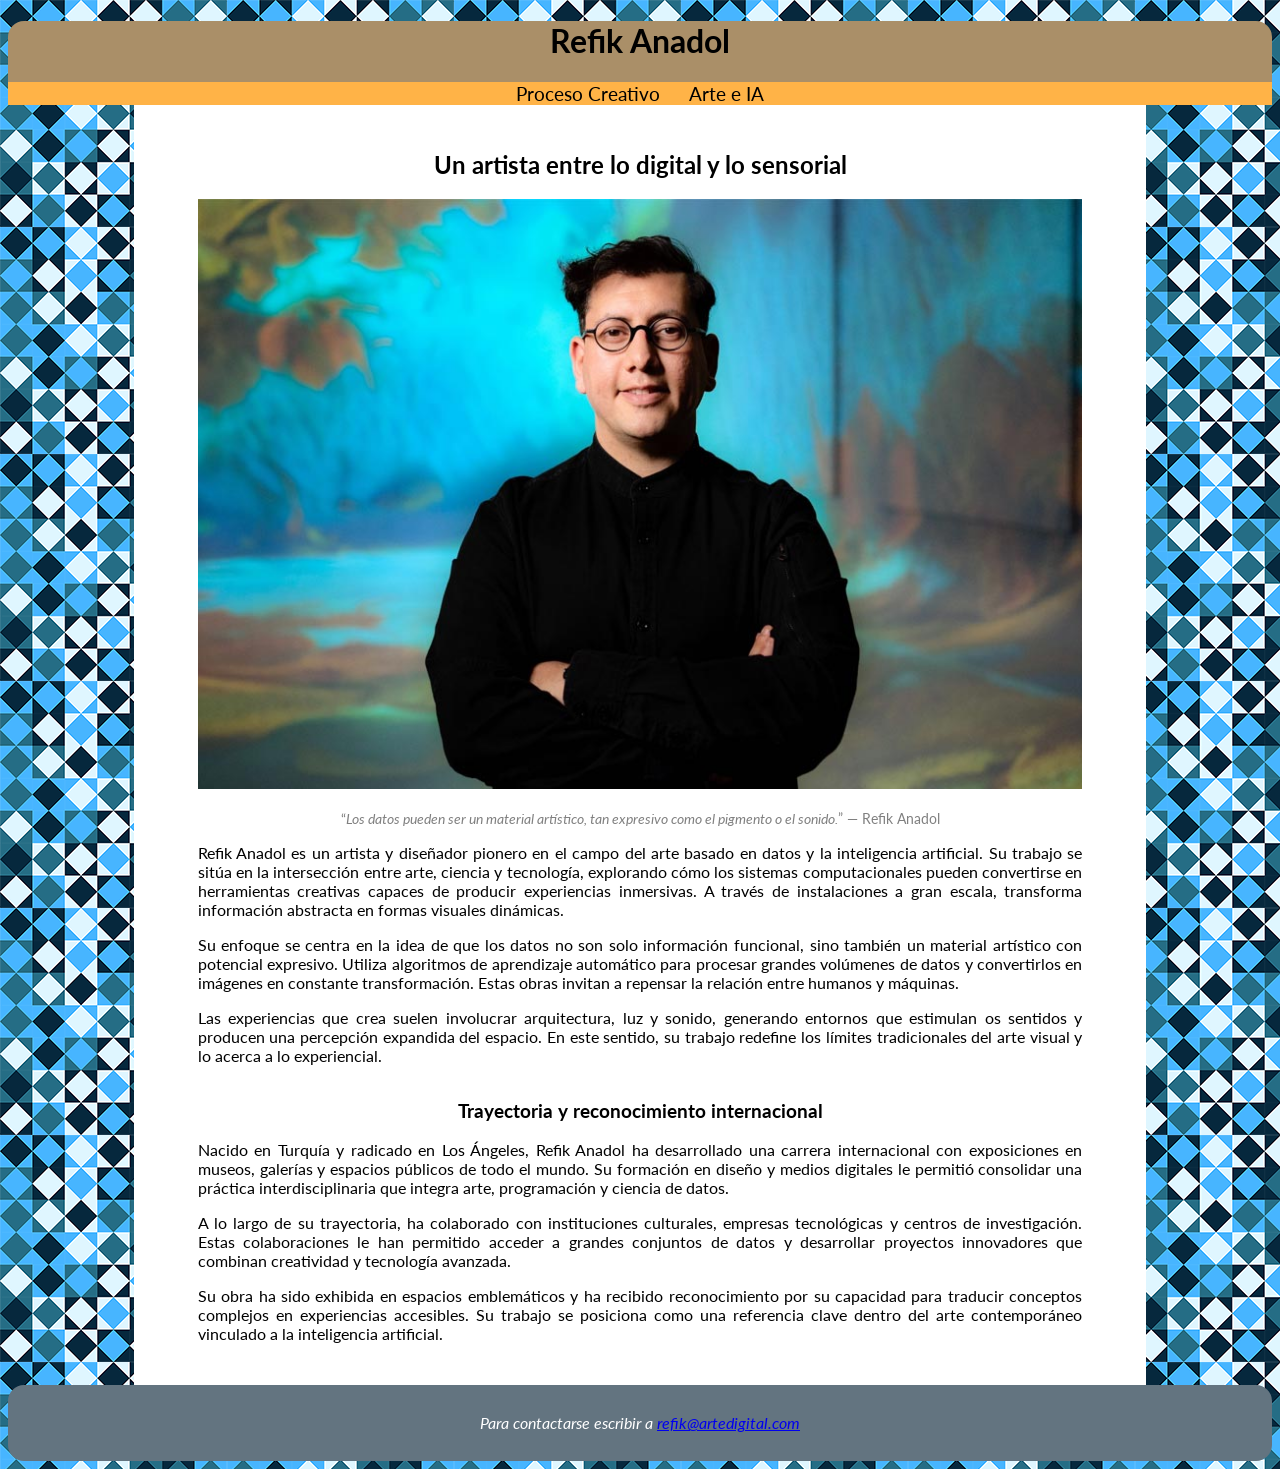
<file: index.html>
<!DOCTYPE html>
<html lang="es">
    <head>
        <meta charset="UTF-8">
        <title>Refik Anadol</title>
        <link rel="preconnect" href="https://fonts.googleapis.com">
        <link rel="preconnect" href="https://fonts.gstatic.com" crossorigin>
        <link href="https://fonts.googleapis.com/css2?family=Lato:ital,wght@0,100;0,300;0,400;0,700;0,900;1,100;1,300;1,400;1,700;1,900&display=swap" 
        rel="stylesheet">
        <link rel="stylesheet" href="css/estilos.css">
    </head>
    <body>
        <header>
            <h1>Refik Anadol</h1>
            <nav>
                <ul>
                    <li><a href="procesocreativo.html">Proceso Creativo</a></li>
                    <li><a href="arteeia.html">Arte e IA</a></li>
                </ul>
            </nav>
        </header>
        <main>
            <article>
                <h1>Un artista entre lo digital y lo sensorial</h1>
                <div>
                    <img class="imgHorizontales" src="img/anadol-1.jpg" alt="foto de Refik Anadol">
                    <p class="textoCentrado">
                        <span class="cita"><q><i>Los datos pueden ser un material artístico, tan expresivo como el pigmento o el sonido.</i></q> — Refik Anadol</span>
                    </p>
                </div>
                <p>
                    Refik Anadol es un artista y diseñador pionero en el campo del arte basado en datos y la inteligencia 
                    artificial. Su trabajo se sitúa en la intersección entre arte, ciencia y tecnología, explorando cómo 
                    los sistemas computacionales pueden convertirse en herramientas creativas capaces de producir 
                    experiencias inmersivas. A través de instalaciones a gran escala, transforma información abstracta 
                    en formas visuales dinámicas.
                </p>
                <p>
                    Su enfoque se centra en la idea de que los datos no son solo información funcional, sino también un 
                    material artístico con potencial expresivo. Utiliza algoritmos de aprendizaje automático para procesar 
                    grandes volúmenes de datos y convertirlos en imágenes en constante transformación. Estas obras invitan 
                    a repensar la relación entre humanos y máquinas.
                </p>
                <p>
                    Las experiencias que crea suelen involucrar arquitectura, luz y sonido, generando entornos que estimulan 
                    os sentidos y producen una percepción expandida del espacio. En este sentido, su trabajo redefine los 
                    límites tradicionales del arte visual y lo acerca a lo experiencial.
                </p>
                <hr>
                <h3>Trayectoria y reconocimiento internacional</h3>
                <p>
                    Nacido en Turquía y radicado en Los Ángeles, Refik Anadol ha desarrollado una carrera internacional con 
                    exposiciones en museos, galerías y espacios públicos de todo el mundo. Su formación en diseño y medios 
                    digitales le permitió consolidar una práctica interdisciplinaria que integra arte, programación y 
                    ciencia de datos.
                </p>
                <p>
                    A lo largo de su trayectoria, ha colaborado con instituciones culturales, empresas tecnológicas y 
                    centros de investigación. Estas colaboraciones le han permitido acceder a grandes conjuntos de datos y 
                    desarrollar proyectos innovadores que combinan creatividad y tecnología avanzada.
                </p>
                <p>
                    Su obra ha sido exhibida en espacios emblemáticos y ha recibido reconocimiento por su capacidad para 
                    traducir conceptos complejos en experiencias accesibles. Su trabajo se posiciona como una referencia 
                    clave dentro del arte contemporáneo vinculado a la inteligencia artificial.
                </p>
            </article>
        </main>
        <footer>
            <address>
                <p>
                    Para contactarse escribir a <a href="mailto:refik@artedigital.com">refik@artedigital.com</a>
                </p>
            </address>
        </footer>
    </body>



</html>
</file>
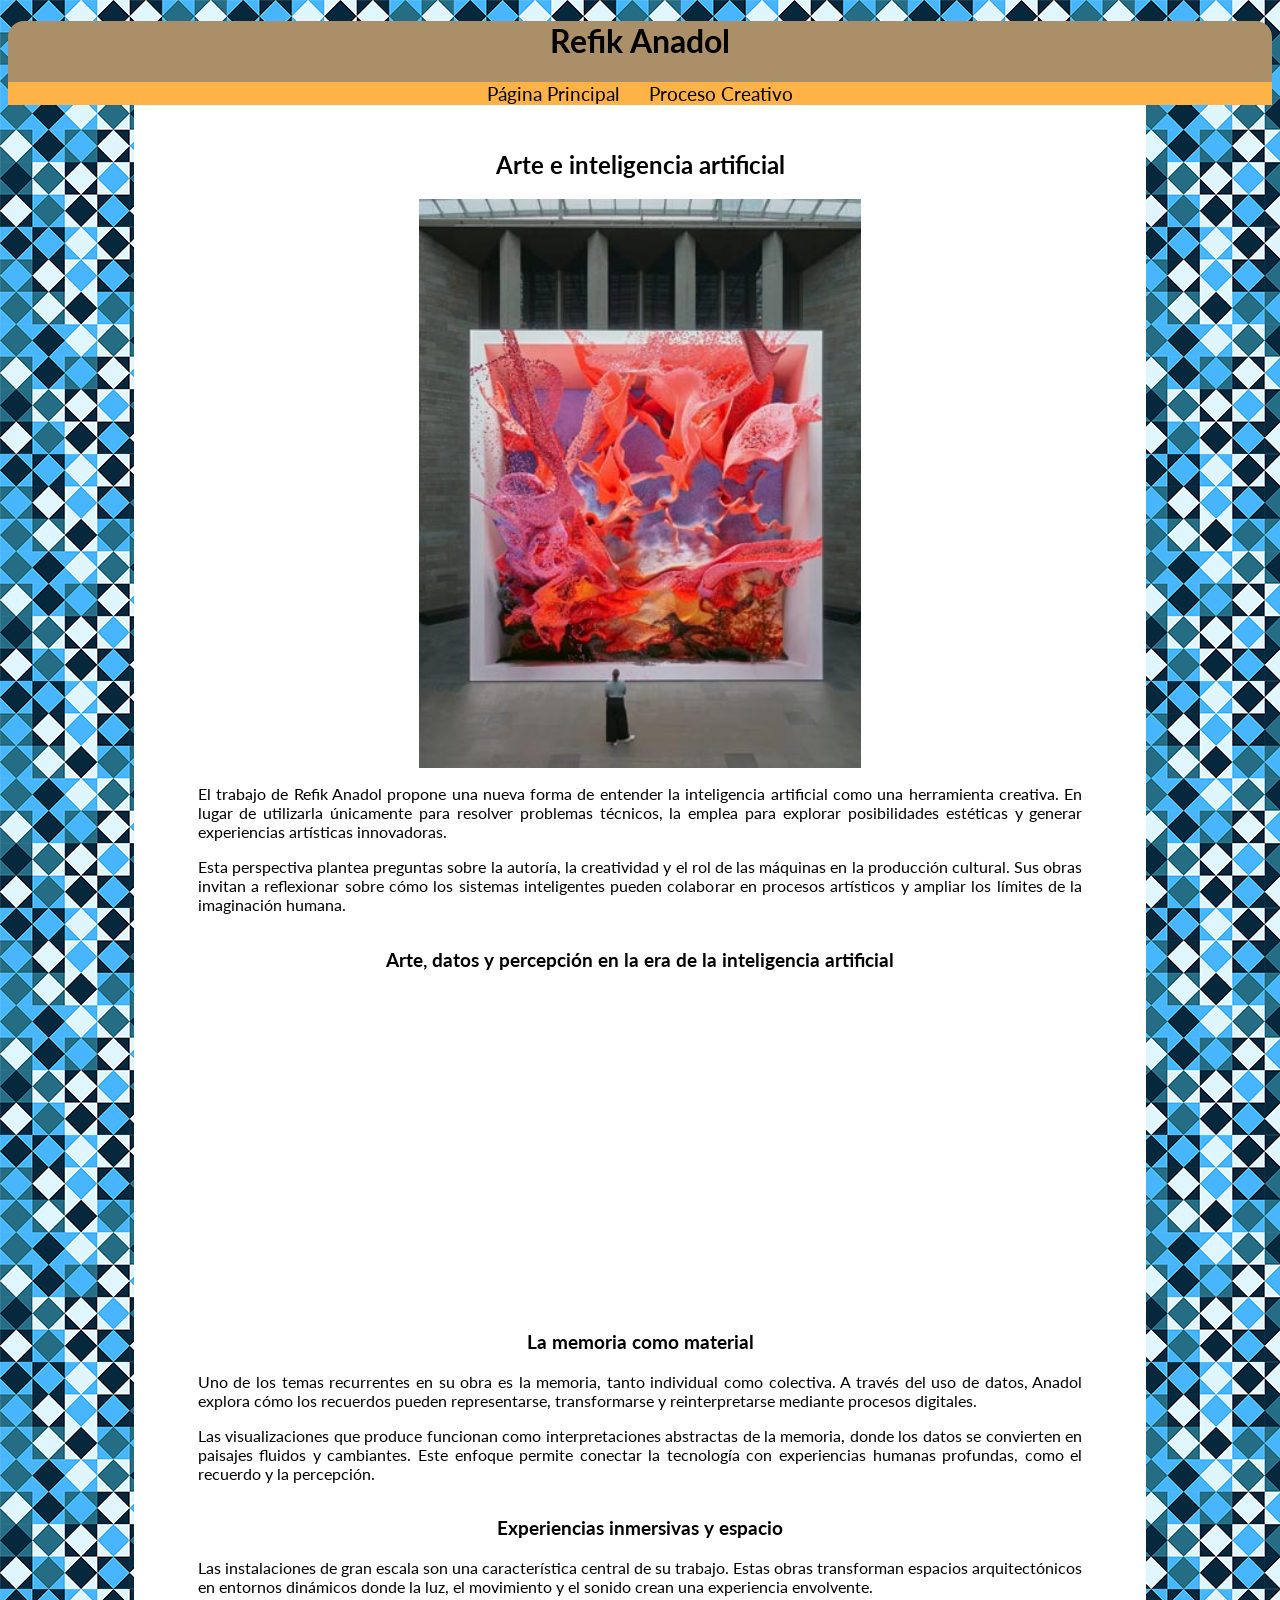
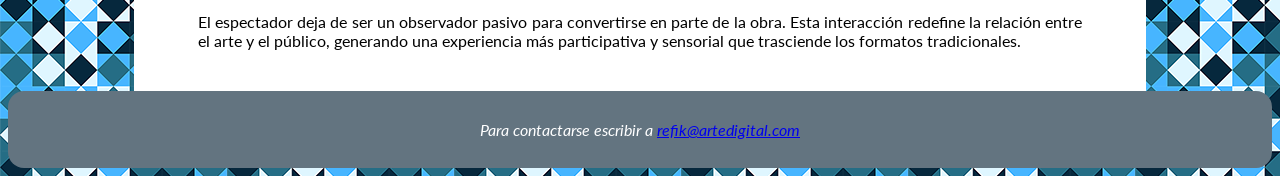
<file: arteeia.html>
<!DOCTYPE html>
<html lang="es">
    <head>
        <meta charset="UTF-8">
        <title>Arte e IA</title>
        <link rel="preconnect" href="https://fonts.googleapis.com">
        <link rel="preconnect" href="https://fonts.gstatic.com" crossorigin>
        <link href="https://fonts.googleapis.com/css2?family=Lato:ital,wght@0,100;0,300;0,400;0,700;0,900;1,100;1,300;1,400;1,700;1,900&display=swap" 
        rel="stylesheet">
        <link rel="stylesheet" href="css/estilos.css">
    </head>
    <body>
        <header>
            <h1>Refik Anadol</h1>
            <nav>
                <ul>
                    <li><a href="index.html">Página Principal</a></li>
                    <li><a href="procesocreativo.html">Proceso Creativo</a></li>
                </ul>
            </nav>
        </header>
        <main>
            <article>
                <h1>Arte e inteligencia artificial</h1>
                <div>
                    <img class="imgVerticales" src="img/anadol-4.jpg" alt="Cuadro de Imagen Generada con IA">
                </div>
                <p>
                    El trabajo de Refik Anadol propone una nueva forma de entender la inteligencia artificial como una 
                    herramienta creativa. En lugar de utilizarla únicamente para resolver problemas técnicos, la emplea 
                    para explorar posibilidades estéticas y generar experiencias artísticas innovadoras.
                </p>
                <p>
                    Esta perspectiva plantea preguntas sobre la autoría, la creatividad y el rol de las máquinas en la 
                    producción cultural. Sus obras invitan a reflexionar sobre cómo los sistemas inteligentes pueden 
                    colaborar en procesos artísticos y ampliar los límites de la imaginación humana.
                </p>
                <hr>
                <h3>Arte, datos y percepción en la era de la inteligencia artificial</h3>
                <iframe class="videoYouTube" width="560" height="315" src="https://www.youtube.com/embed/iz7diOuaTos?si=RCdQZp-OwZiusPYg" 
                title="YouTube video player" frameborder="0" allow="accelerometer; autoplay; clipboard-write; 
                encrypted-media; gyroscope; picture-in-picture; web-share" 
                referrerpolicy="strict-origin-when-cross-origin" allowfullscreen></iframe>
                <hr>
                <h3>La memoria como material</h3>
                <p>
                    Uno de los temas recurrentes en su obra es la memoria, tanto individual como colectiva. A través del uso 
                    de datos, Anadol explora cómo los recuerdos pueden representarse, transformarse y reinterpretarse 
                    mediante procesos digitales.
                </p>
                <p>
                    Las visualizaciones que produce funcionan como interpretaciones abstractas de la memoria, donde los 
                    datos se convierten en paisajes fluidos y cambiantes. Este enfoque permite conectar la tecnología con 
                    experiencias humanas profundas, como el recuerdo y la percepción.
                </p>
                <hr>
                <h3>Experiencias inmersivas y espacio</h3>
                <p>
                    Las instalaciones de gran escala son una característica central de su trabajo. Estas obras transforman 
                    espacios arquitectónicos en entornos dinámicos donde la luz, el movimiento y el sonido crean una 
                    experiencia envolvente.
                </p>
                <p>
                    El espectador deja de ser un observador pasivo para convertirse en parte de la obra. Esta interacción 
                    redefine la relación entre el arte y el público, generando una experiencia más participativa y sensorial 
                    que trasciende los formatos tradicionales.
                </p>

            </article>
        </main>
        <footer>
            <address>
                <p>
                    Para contactarse escribir a <a href="mailto:refik@artedigital.com">refik@artedigital.com</a>
                </p>
            </address>
        </footer>
    </body>



</html>
</file>
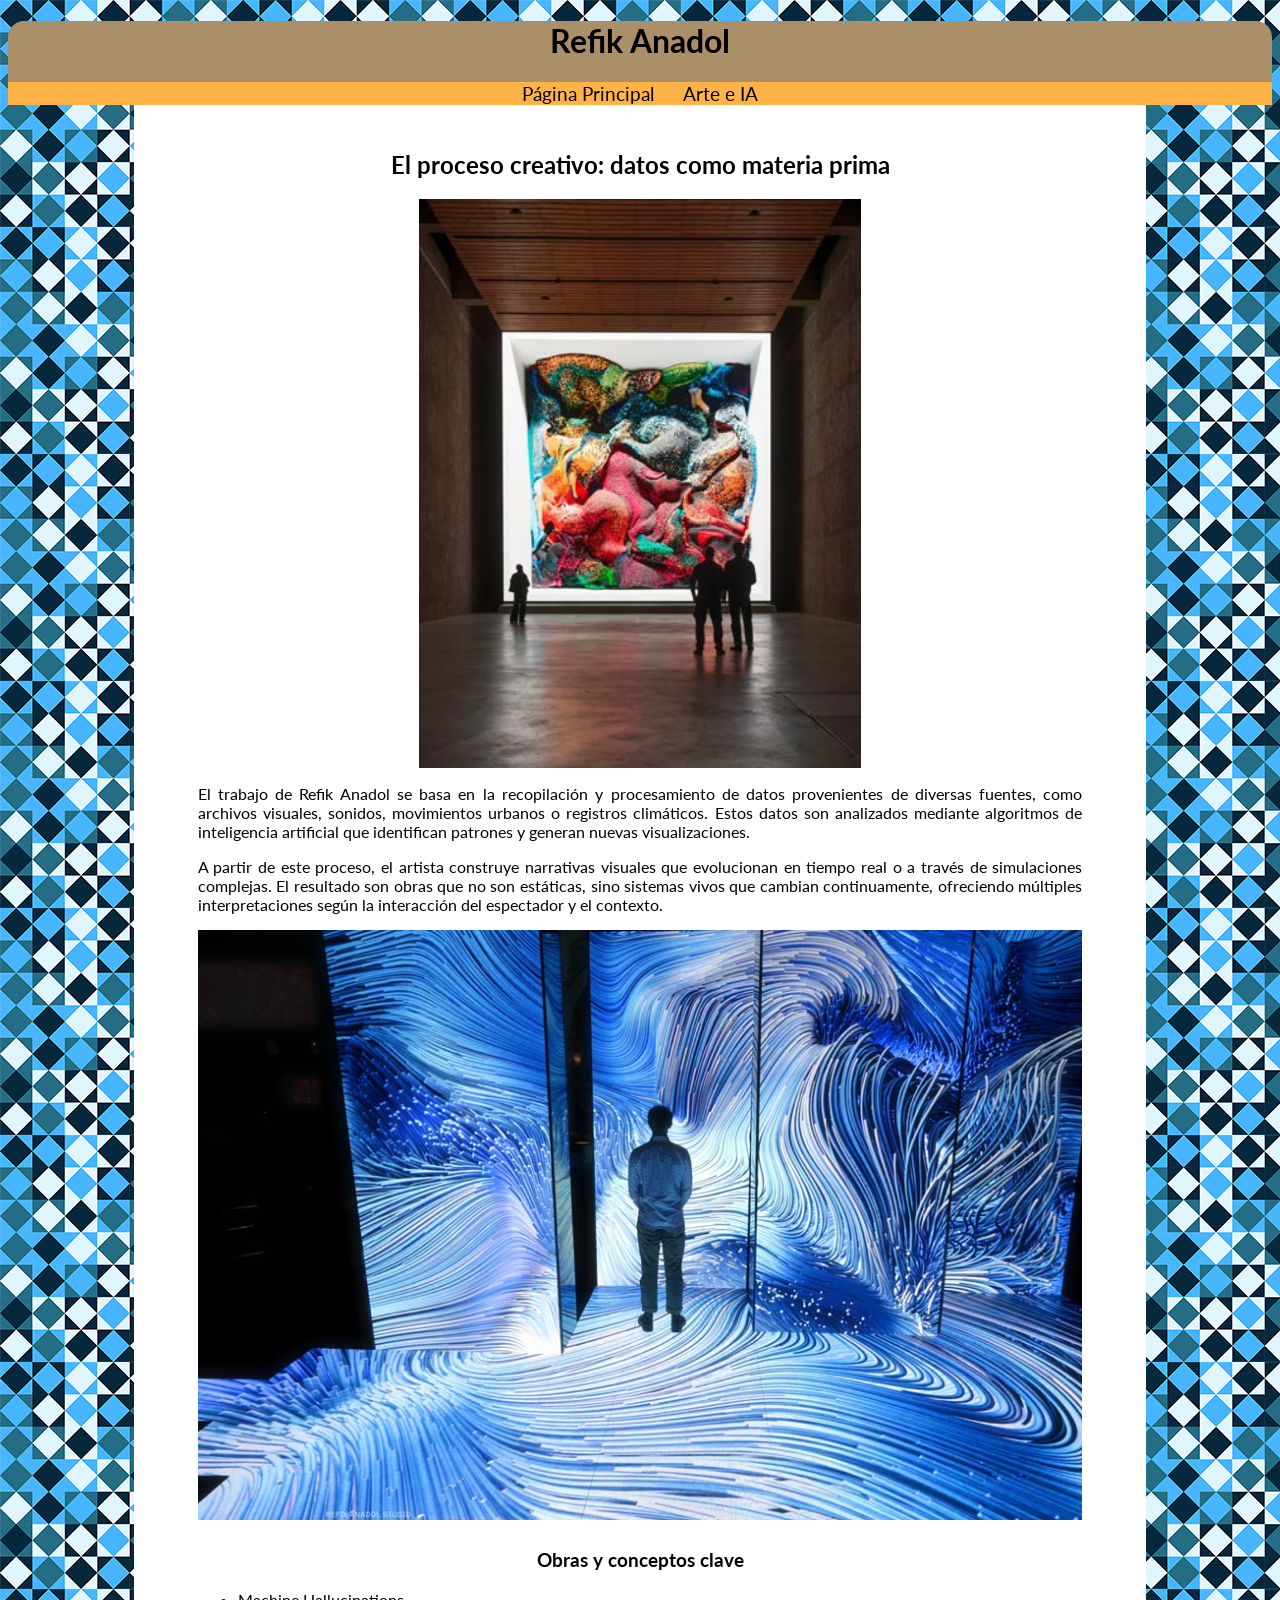
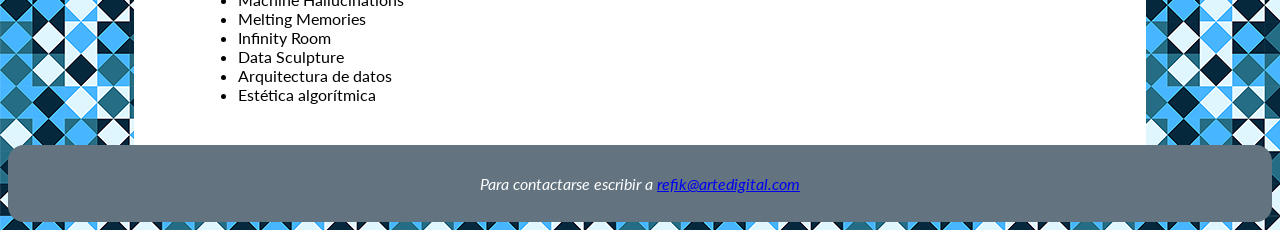
<file: procesocreativo.html>
<!DOCTYPE html>
<!--Nota: Los textos fueron generados por ChatGPT y adaptados a la consigna. Pueden contener errores. 
Las imágenes fueron recopiladas de Internet únicamente para su uso en este parcial. -->
<html lang="es">
    <head>
        <meta charset="UTF-8">
        <title>Proceso Creativo</title>
        <link rel="preconnect" href="https://fonts.googleapis.com">
        <link rel="preconnect" href="https://fonts.gstatic.com" crossorigin>
        <link href="https://fonts.googleapis.com/css2?family=Lato:ital,wght@0,100;0,300;0,400;0,700;0,900;1,100;1,300;1,400;1,700;1,900&display=swap" 
        rel="stylesheet">
        <link rel="stylesheet" href="css/estilos.css">
        
    </head>
    <body>
        <header>
            <h1>Refik Anadol</h1>
            <nav>
                <ul>
                    <li><a href="index.html">Página Principal</a></li>
                    <li><a href="arteeia.html">Arte e IA</a></li>
                </ul>
            </nav>
        </header>
        <main>
            <article>
                <h1>El proceso creativo: datos como materia prima</h1>
                <div>
                    <img class="imgVerticales" src="img/anadol-3.jpg" alt="Persona parada sobre pantallas">
                </div>
                <p>
                    El trabajo de Refik Anadol se basa en la recopilación y procesamiento de datos provenientes de diversas 
                    fuentes, como archivos visuales, sonidos, movimientos urbanos o registros climáticos. Estos datos son 
                    analizados mediante algoritmos de inteligencia artificial que identifican patrones y generan nuevas 
                    visualizaciones.
                </p>
                
        

                <p>
                    A partir de este proceso, el artista construye narrativas visuales que evolucionan en tiempo real o a 
                    través de simulaciones complejas. El resultado son obras que no son estáticas, sino sistemas vivos que 
                    cambian continuamente, ofreciendo múltiples interpretaciones según la interacción del espectador y el 
                    contexto.
                </p>
                <div>
                    <img class="imgHorizontales" src="img/anadol-2.jpg" alt="Persona parada sobre pantallas">
                </div>
                <hr>
                <h3>Obras y conceptos clave</h3>
                <ul>
                    <li>Machine Hallucinations</li>
                    <li>Melting Memories</li>
                    <li>Infinity Room</li>
                    <li>Data Sculpture</li>
                    <li>Arquitectura de datos</li>
                    <li>Estética algorítmica</li>
                </ul>
            </article>
        </main>
        <footer>
            <address>
                <p>
                    Para contactarse escribir a <a href="mailto:refik@artedigital.com">refik@artedigital.com</a>
                </p>
            </address>
        </footer>
    </body>



</html>
</file>
<file: css/estilos.css>
/*------------TODO:------------*/

* {
    font-family: "Lato", sans-serif;
}

/*------------Etiquetas Semánticas:------------*/

body {
    background-image: url("../img/fondo.png");
    
}

header {
    background-color: #AA8F68;
}

main {
    background-color: white;
    margin-left: 10%;
    margin-right: 10%;
    padding: 2% 5%;
}

footer {
    background-color: #637480;
    color: white;
    padding-top: 1%;
    padding-bottom: 1%;
}

hr {
    background-color: transparent;
    border: 0;
    height: 0;
}

/*------------Selectores:------------*/

footer, header {
    border-radius: 16px;
}

main h1, main h3, header h1, footer, nav {
    text-align: center;
}

main p {
    text-align: justify;
}

/*------------NAV:------------*/

nav {
	background-color: #FFB347;
}

nav ul {
	margin: 0;
	padding: 0;
	list-style-type: none;
}

nav li {
	display: inline-block;
    padding-left: 1%;
    padding-right: 1%;	
}

nav a {
    text-decoration: none;
    font-size: 1.2rem;
}

nav a:link {
	background-color:  #FFB347;
	color: #000;
}
nav a:visited {
	background-color: #FFB347;
	color: #000;
}
nav a:hover {
	background-color: #000;
	color: #FFF;
}
nav a:active {
	background-color: #47B5FF;
	color: #000;
}

/*------------Clases------------*/

.imgHorizontales {
    width: 100%;
    height: auto;
}

.imgVerticales {
    width: 50%;
    height: auto;
    display: block;
    margin-left: auto;
    margin-right: auto;
}

.videoYouTube {
    display: block;
    margin-left: auto;
    margin-right: auto;
}

.cita {
    color: gray;
    font-size: 0.9rem;
}

.textoCentrado {
    text-align: center;
}
</file>
